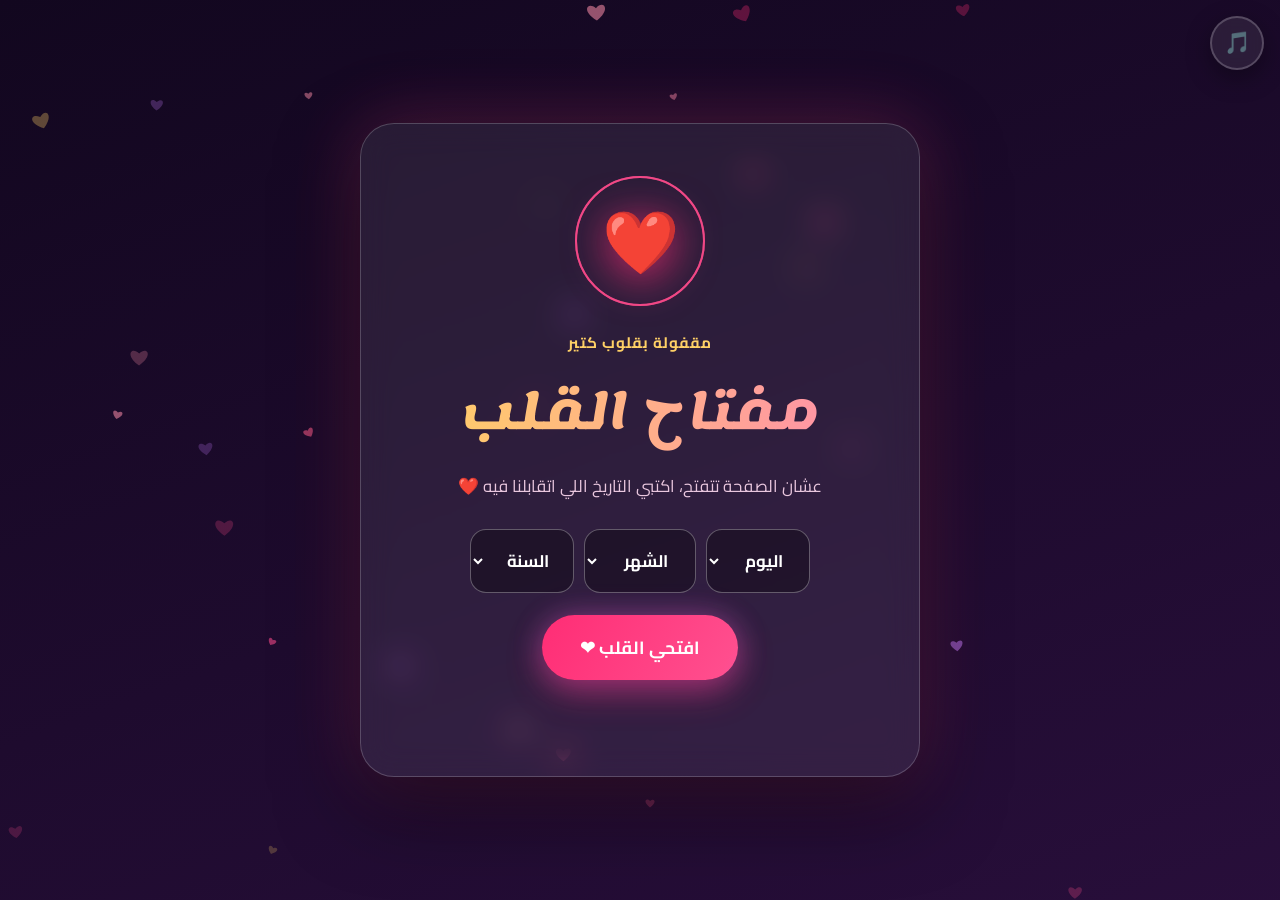
<file: index.html>
<!DOCTYPE html>
<html lang="ar" dir="rtl">
<head>
  <meta charset="UTF-8" />
  <meta name="viewport" content="width=device-width, initial-scale=1.0" />
  <title>أهلاً يا سندريلا 🎀</title>
  <meta name="description" content="رسالة صغيرة من القلب.. مخفية ورا قفل بحب" />
  <meta name="theme-color" content="#12071f" />
  <meta name="mobile-web-app-capable" content="yes" />

  <!-- خطوط عربية (لو مفيش إنترنت هيرجع للخط الافتراضي تلقائياً) -->
  <link rel="preconnect" href="https://fonts.googleapis.com" />
  <link rel="preconnect" href="https://fonts.gstatic.com" crossorigin />
  <link href="https://fonts.googleapis.com/css2?family=Aref+Ruqaa:wght@400;700&family=Cairo:wght@400;600;700;900&family=Lemonada:wght@500;600;700&display=swap" rel="stylesheet" />

  <link rel="stylesheet" href="style.css" />
</head>
<body>

  <!-- خلفية القلوب المتحرّكة -->
  <canvas id="bg" aria-hidden="true"></canvas>

  <!-- ومضة ضوء عند فتح القفل -->
  <div id="flash" aria-hidden="true"></div>

  <!-- ============ الموسيقى ============ -->
  <audio id="bgMusic" src="music.mp3" loop preload="auto"></audio>

  <button class="musicBtn" id="musicBtn" type="button" aria-label="تشغيل أو إيقاف الموسيقى" aria-pressed="true">
    <span class="musicBtn__icon" aria-hidden="true">🎵</span>
    <span class="musicBtn__eq" aria-hidden="true"><i></i><i></i><i></i></span>
  </button>

  <noscript>
    <p style="text-align:center;padding:40px;font-family:sans-serif">
      لازم تفعّل JavaScript عشان الصفحة تشتغل ❤️
    </p>
  </noscript>

  <!-- ============ شاشة القفل + الأسئلة ============ -->
  <section class="gate" id="gate">
    <div class="gate__card" id="gateCard">

      <div class="gate__heartWrap">
        <span class="gate__ring"></span>
        <span class="gate__ring gate__ring--2"></span>
        <span class="gate__heart">❤️</span>
      </div>

      <p class="gate__kicker" id="gateKicker">مقفولة بقلوب كتير</p>
      <h1 class="gate__title" id="gateTitle">مفتاح القلب</h1>
      <p class="gate__text" id="gateText">عشان الصفحة تتفتح، اكتبي التاريخ اللي اتقابلنا فيه ❤️</p>

      <!-- الخطوة 1: التاريخ -->
      <div id="dateBlock">
        <div class="gate__date">
          <select id="day" aria-label="اليوم"></select>
          <select id="month" aria-label="الشهر"></select>
          <select id="year" aria-label="السنة"></select>
        </div>
        <button class="btn" id="unlockBtn" type="button">افتحي القلب ❤</button>
      </div>

      <!-- الخطوة 2 و3: أسئلة بعد التاريخ -->
      <div class="gate__quiz" id="quizBlock" hidden>
        <p class="gate__q" id="quizQ"></p>
        <div class="gate__opts" id="quizOpts"></div>
      </div>

      <p class="gate__msg" id="gateMsg" role="status"></p>
      <p class="gate__hint" id="gateHint" hidden></p>
    </div>
  </section>

  <!-- ============ الصفحة بعد الفتح ============ -->
  <main class="page" id="page" hidden>

    <header class="hero reveal">
      <p class="hero__kicker" id="kicker"></p>
      <h1 class="hero__title" id="title"></h1>
      <p class="hero__sub" id="subtitle"></p>

      <a class="btn hero__cta" href="#letter" id="cta">دوسي هنا عشان تقري الرسالة 💌</a>

      <p class="counter__label">من يوم ما اتقابلنا لحد النهارده ☺️</p>
      <div class="counter">
        <div class="counter__box">
          <span class="counter__num" id="cDays">0</span>
          <span class="counter__unit">يوم</span>
        </div>
        <div class="counter__box">
          <span class="counter__num" id="cHours">0</span>
          <span class="counter__unit">ساعة</span>
        </div>
        <div class="counter__box">
          <span class="counter__num" id="cMins">0</span>
          <span class="counter__unit">دقيقة</span>
        </div>
        <div class="counter__box">
          <span class="counter__num" id="cSecs">0</span>
          <span class="counter__unit">ثانية</span>
        </div>
      </div>
    </header>

    <!-- ============ الرسالة ============ -->
    <section class="letter reveal" id="letter">

      <!-- سؤال فوق الرسالة -->
      <div class="quiz" id="loveQuiz">
        <span class="quiz__emoji" aria-hidden="true">💭</span>
        <p class="quiz__label">السؤال الأول..</p>
        <p class="quiz__q" id="loveQ"></p>
        <div class="quiz__opts" id="loveOpts"></div>
        <p class="quiz__msg" id="loveMsg" role="status"></p>
      </div>

      <!-- الرسالة نفسها -->
      <div class="letter__card" id="letterCard" hidden>
        <span class="letter__stamp" aria-hidden="true">💌</span>
        <h2 class="section__title">رسالة مني ليكِ</h2>
        <div class="letter__body" id="message"></div>
        <p class="letter__sign" id="sign"></p>
      </div>
    </section>

    <!-- ============ الأسباب ============ -->
    <section class="reasons reveal">
      <h2 class="section__title">ليه بحبك؟ 💖</h2>
      <div class="reasons__grid" id="reasons"></div>
    </section>

    <footer class="footer reveal">
      <p id="footerText"></p>
      <p class="footer__date" id="today"></p>
    </footer>
  </main>

  <script src="script.js"></script>
</body>
</html>
</file>
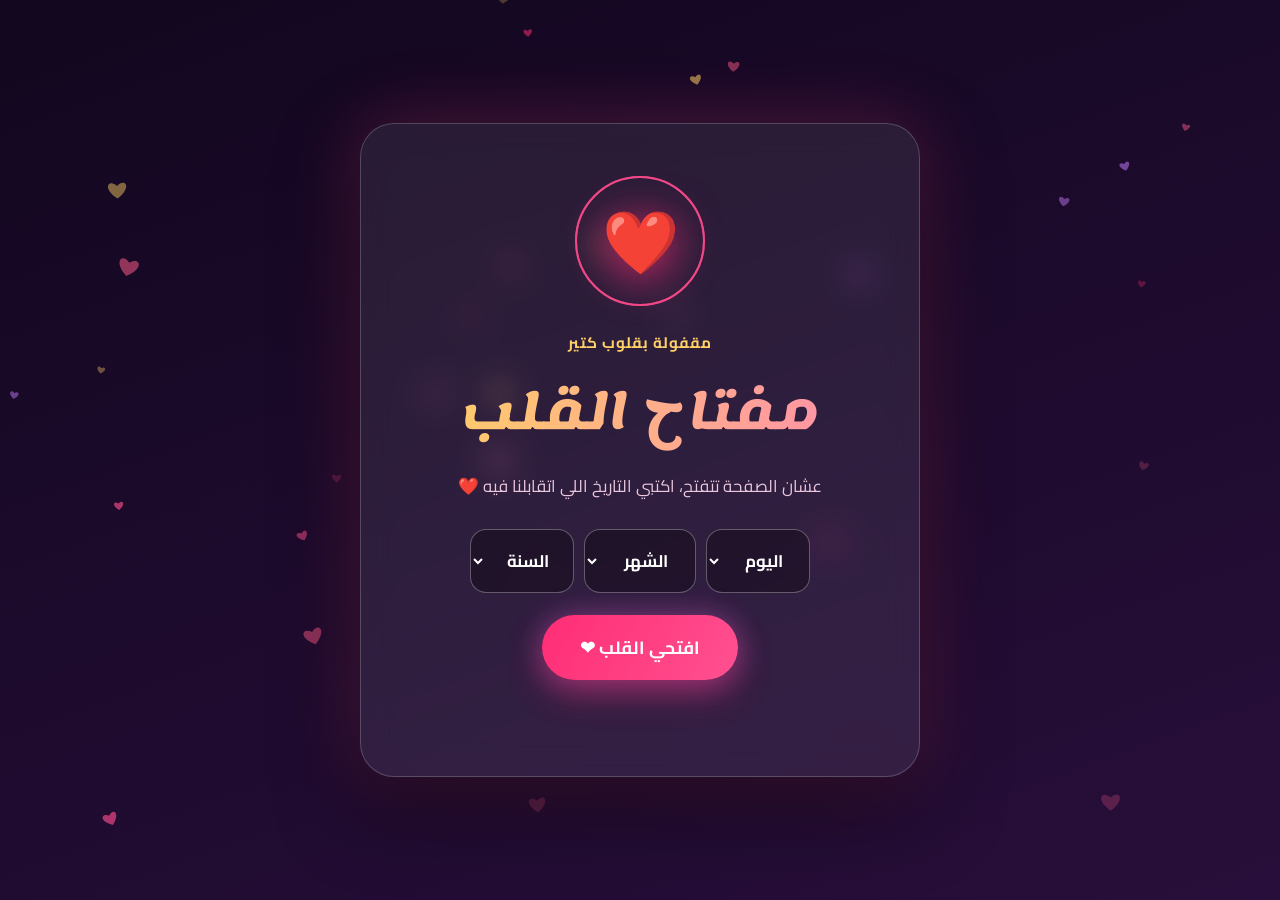
<file: standalone.html>
<!DOCTYPE html>
<html lang="ar" dir="rtl">
<head>
  <meta charset="UTF-8" />
  <meta name="viewport" content="width=device-width, initial-scale=1.0" />
  <title>أهلاً يا سندريلا 🎀</title>
  <meta name="description" content="رسالة صغيرة من القلب.. مخفية ورا قفل بحب" />
  <meta name="theme-color" content="#12071f" />
  <meta name="mobile-web-app-capable" content="yes" />

  <!-- خطوط عربية (لو مفيش إنترنت هيرجع للخط الافتراضي تلقائياً) -->
  <link rel="preconnect" href="https://fonts.googleapis.com" />
  <link rel="preconnect" href="https://fonts.gstatic.com" crossorigin />
  <link href="https://fonts.googleapis.com/css2?family=Aref+Ruqaa:wght@400;700&family=Cairo:wght@400;600;700;900&family=Lemonada:wght@500;600;700&display=swap" rel="stylesheet" />

  <style>
/* =========================================================
   الصفحة ملوّنة وجريئة — كل الألوان والحاجات في المتغيرات دي
   ========================================================= */
:root{
  --bg1:#12071f;
  --bg2:#2a0f3d;
  --bg3:#4a1148;
  --pink:#ff4d8d;
  --pink-deep:#ff2d75;
  --pink-soft:#ff8fab;
  --gold:#ffd166;
  --violet:#c77dff;
  --ink:#fff6fb;
  --muted:#e9c7de;
  --glass:rgba(255,255,255,.08);
  --glass-border:rgba(255,255,255,.2);
}

*{ margin:0; padding:0; box-sizing:border-box; }

/* مهم: قاعدة [hidden] الافتراضية في المتصفح بتتلغي بأي display من الكود بتاعنا،
   فبنفرضها عشان الأقسام المخفية تفضل مخفية فعلاً */
[hidden]{ display:none !important; }

html{ scroll-behavior:smooth; }

body{
  font-family:'Cairo','Segoe UI',Tahoma,sans-serif;
  color:var(--ink);
  min-height:100vh;
  overflow-x:hidden;
  /* منع تكبير النص التلقائي في كروم أندرويد */
  -webkit-text-size-adjust:100%;
  text-size-adjust:100%;
  /* بدون لون تظليل ضغط على الأزرار في الموبايل */
  -webkit-tap-highlight-color:transparent;
  background:linear-gradient(160deg,var(--bg1) 0%,var(--bg2) 55%,var(--bg3) 100%);
  background-size:200% 200%;
  animation:bgShift 18s ease-in-out infinite;
}

@keyframes bgShift{
  0%,100%{ background-position:0% 50%; }
  50%{ background-position:100% 50%; }
}

::selection{ background:var(--pink); color:#fff; }

/* خلفية القلوب */
#bg{
  position:fixed; inset:0;
  z-index:0; pointer-events:none;
}

/* ومضة الفتح */
#flash{
  position:fixed; inset:0; z-index:50; pointer-events:none; opacity:0;
  background:radial-gradient(circle at 50% 50%,
    rgba(255,255,255,.95),
    rgba(255,77,141,.6) 38%,
    rgba(199,125,255,.25) 58%,
    transparent 72%);
}
#flash.is-on{ animation:flash 1.1s ease-out forwards; }
@keyframes flash{
  0%{ opacity:0; }
  18%{ opacity:1; }
  100%{ opacity:0; }
}

/* ================= الأزرار ================= */
.btn{
  display:inline-block;
  border:0; cursor:pointer;
  touch-action:manipulation; /* استجابة أسرع للضغط على الموبايل */
  font-family:inherit; font-weight:700; font-size:1.1rem;
  color:#fff; text-decoration:none;
  padding:16px 38px; border-radius:999px;
  background:linear-gradient(120deg,var(--pink-deep),var(--pink) 45%,var(--violet));
  background-size:200% 200%;
  box-shadow:0 12px 35px rgba(255,45,117,.45), 0 0 30px rgba(199,125,255,.3);
  transition:transform .2s ease, box-shadow .2s ease, background-position .4s ease;
}
.btn:hover{ transform:translateY(-3px) scale(1.03); background-position:100% 50%;
  box-shadow:0 18px 45px rgba(255,45,117,.55), 0 0 45px rgba(199,125,255,.45); }
.btn:active{ transform:scale(.97); }
.btn.is-busy{ pointer-events:none; opacity:.85; }

.btn--ghost{
  background:transparent;
  border:2px solid rgba(255,255,255,.55);
  box-shadow:none;
  backdrop-filter:blur(6px);
}
.btn--ghost:hover{
  background:rgba(255,255,255,.12);
  box-shadow:0 0 30px rgba(255,255,255,.25);
}

/* ================= شاشة القفل ================= */
.gate{
  position:relative; z-index:10;
  min-height:100vh;
  min-height:100dvh; /* ارتفاع حقيقي في كروم أندرويد مع شريط العنوان */
  display:grid; place-items:center;
  padding:30px 18px;
  transition:opacity .6s ease, transform .6s ease;
}
.gate.is-gone{ opacity:0; transform:scale(.95) translateY(-30px); pointer-events:none; }

.gate__card{
  width:min(560px,100%);
  text-align:center;
  padding:clamp(28px,6vw,52px) clamp(20px,5vw,46px);
  background:var(--glass);
  border:1px solid var(--glass-border);
  border-radius:34px;
  backdrop-filter:blur(16px);
  -webkit-backdrop-filter:blur(16px);
  box-shadow:0 30px 80px rgba(0,0,0,.5), 0 0 70px rgba(255,77,141,.28);
  animation:cardIn .9s cubic-bezier(.2,.8,.25,1) both;
}
@keyframes cardIn{
  from{ opacity:0; transform:translateY(40px) scale(.94); }
  to{ opacity:1; transform:none; }
}
.gate__card.is-shake{ animation:shake .55s ease; }
@keyframes shake{
  10%,90%{ transform:translateX(-2px); }
  20%,80%{ transform:translateX(5px); }
  30%,50%,70%{ transform:translateX(-8px); }
  40%,60%{ transform:translateX(8px); }
}

/* قلب القفل بحلقات نابضة */
.gate__heartWrap{
  position:relative;
  width:130px; height:130px;
  margin:0 auto 22px;
  display:grid; place-items:center;
}
.gate__heart{
  font-size:62px; line-height:1;
  filter:drop-shadow(0 8px 22px rgba(255,45,117,.8));
  animation:beat 1.6s ease-in-out infinite;
  z-index:2;
}
@keyframes beat{
  0%,100%{ transform:scale(1); }
  30%{ transform:scale(1.16); }
  50%{ transform:scale(1.04); }
  70%{ transform:scale(1.12); }
}
.gate__ring{
  position:absolute; inset:0;
  border-radius:50%;
  border:2px solid rgba(255,77,141,.75);
  animation:ring 2s ease-out infinite;
}
.gate__ring--2{ animation-delay:1s; }
@keyframes ring{
  from{ transform:scale(.55); opacity:.9; }
  to{ transform:scale(1.25); opacity:0; }
}

.gate__kicker{
  color:var(--gold); font-weight:700; letter-spacing:1px;
  font-size:.95rem; margin-bottom:6px;
}
.gate__title{
  font-family:'Lemonada','Cairo',cursive;
  font-size:clamp(2rem,7vw,3rem);
  background:linear-gradient(90deg,var(--gold),var(--pink-soft),var(--violet),var(--gold));
  background-size:300% 100%;
  -webkit-background-clip:text; background-clip:text;
  color:transparent;
  animation:shine 5s linear infinite;
  margin-bottom:12px;
}
@keyframes shine{ to{ background-position:300% 0; } }

.gate__text{ color:var(--muted); font-size:1.05rem; line-height:1.9; margin-bottom:26px; }

.gate__date{
  display:flex; gap:10px; justify-content:center; flex-wrap:wrap;
  margin-bottom:22px;
}
.gate__date select{
  font-family:inherit; font-size:1.05rem; font-weight:700;
  color:#fff; text-align:center;
  padding:14px 12px; border-radius:16px;
  border:1px solid rgba(255,255,255,.3);
  background:rgba(0,0,0,.32);
  cursor:pointer; min-width:104px;
  transition:border-color .2s ease, box-shadow .2s ease;
}
.gate__date select:focus{
  outline:none; border-color:var(--pink);
  box-shadow:0 0 0 4px rgba(255,77,141,.28);
}
.gate__date option{ color:#1a1a1a; background:#fff; }

.gate__msg{
  min-height:28px; margin-top:16px;
  font-weight:700; color:var(--pink-soft);
}
.gate__hint{
  margin-top:6px; font-size:.95rem; color:var(--gold);
  background:rgba(255,209,102,.12);
  border:1px dashed rgba(255,209,102,.55);
  border-radius:14px; padding:10px 14px;
}

/* ================= الصفحة بعد الفتح ================= */
.page{
  position:relative; z-index:5;
  opacity:0;
}
.page.is-visible{ animation:pageIn 1s ease .15s both; }
@keyframes pageIn{ from{ opacity:0; transform:translateY(24px); } to{ opacity:1; transform:none; } }

/* ظهور الأقسام عند التمرير */
.reveal{
  opacity:0; transform:translateY(36px);
  transition:opacity .8s ease, transform .8s cubic-bezier(.2,.7,.2,1);
}
.reveal.is-visible{ opacity:1; transform:none; }

section{ padding:70px 20px; max-width:1100px; margin:0 auto; }

.section__title{
  font-family:'Lemonada','Cairo',cursive;
  text-align:center;
  font-size:clamp(1.6rem,5vw,2.6rem);
  color:var(--gold);
  margin-bottom:40px;
  text-shadow:0 0 30px rgba(255,209,102,.45);
}

/* ================= الهيرو ================= */
.hero{
  min-height:92vh;
  min-height:92dvh;
  display:flex; flex-direction:column; align-items:center; justify-content:center;
  text-align:center; gap:16px;
  padding-top:60px;
}
.hero__kicker{
  color:var(--pink-soft); font-weight:700; font-size:1.05rem;
  letter-spacing:2px;
}
.hero__title{
  font-family:'Lemonada','Cairo',cursive;
  font-size:clamp(2.3rem,8vw,5rem);
  line-height:1.5;
  background:linear-gradient(90deg,var(--gold),var(--pink-soft),var(--violet),var(--gold));
  background-size:300% 100%;
  -webkit-background-clip:text; background-clip:text;
  color:transparent;
  animation:shine 6s linear infinite;
  filter:drop-shadow(0 10px 35px rgba(255,77,141,.35));
}
.hero__sub{ color:var(--muted); font-size:clamp(1rem,2.5vw,1.25rem); max-width:640px; line-height:2; }

/* عداد الأيام */
.counter__label{ color:var(--gold); font-weight:700; margin-top:24px; }
.counter{ display:flex; gap:14px; flex-wrap:wrap; justify-content:center; }
.counter__box{
  min-width:96px;
  padding:18px 14px;
  background:var(--glass);
  border:1px solid var(--glass-border);
  border-radius:24px;
  backdrop-filter:blur(10px);
  box-shadow:0 15px 40px rgba(0,0,0,.35), inset 0 1px 0 rgba(255,255,255,.25);
  transition:transform .25s ease, box-shadow .25s ease;
}
.counter__box:hover{ transform:translateY(-6px) scale(1.05);
  box-shadow:0 22px 50px rgba(0,0,0,.45), 0 0 30px rgba(255,77,141,.4); }
.counter__num{
  display:block;
  font-size:clamp(1.7rem,5vw,2.7rem);
  font-weight:900;
  background:linear-gradient(180deg,#fff,var(--gold));
  -webkit-background-clip:text; background-clip:text; color:transparent;
}
.counter__unit{ color:var(--muted); font-size:.9rem; font-weight:700; }

/* ================= الرسالة ================= */
.letter__card{
  position:relative;
  background:rgba(255,255,255,.07);
  border:1px solid var(--glass-border);
  border-radius:34px;
  padding:clamp(30px,6vw,64px) clamp(22px,6vw,70px);
  backdrop-filter:blur(14px);
  box-shadow:0 35px 90px rgba(0,0,0,.5), 0 0 80px rgba(199,125,255,.22);
  overflow:hidden;
}
.letter__card::before{
  content:""; position:absolute; top:-70px; left:-70px;
  width:220px; height:220px; border-radius:50%;
  background:radial-gradient(circle,rgba(255,77,141,.55),transparent 70%);
}
.letter__card::after{
  content:""; position:absolute; bottom:-80px; right:-80px;
  width:260px; height:260px; border-radius:50%;
  background:radial-gradient(circle,rgba(199,125,255,.45),transparent 70%);
}
.letter__stamp{
  position:absolute; top:22px; left:26px;
  font-size:44px; transform:rotate(-15deg);
  filter:drop-shadow(0 6px 16px rgba(0,0,0,.4));
  animation:beat 2.4s ease-in-out infinite;
}
.letter__body{ position:relative; z-index:2; }

.line{
  font-family:'Aref Ruqaa','Amiri',serif;
  font-size:clamp(1.15rem,2.8vw,1.6rem);
  line-height:2.3;
  color:#ffeef6;
  margin-bottom:22px;
  opacity:0; transform:translateY(18px);
  transition:opacity .9s ease, transform .9s ease;
  transition-delay:calc(var(--i) * .45s);
}
.letter__card.is-open .line{ opacity:1; transform:none; }
.line:first-child{ color:var(--gold); font-weight:700; font-size:clamp(1.3rem,3.4vw,1.9rem); }

.letter__sign{
  position:relative; z-index:2;
  margin-top:34px; text-align:left;
  font-family:'Lemonada','Cairo',cursive;
  font-size:clamp(1.1rem,3vw,1.5rem);
  color:var(--pink-soft);
  line-height:2;
  opacity:0; transform:translateY(18px);
  transition:.9s ease 2s;
}
.letter__card.is-open .letter__sign{ opacity:1; transform:none; }
.letter__card.is-open{ animation:cardIn .9s ease both; }

/* ================= الأسباب ================= */
.reasons__grid{
  display:grid;
  grid-template-columns:repeat(auto-fit,minmax(240px,1fr));
  gap:20px;
}
.reason{
  background:var(--glass);
  border:1px solid var(--glass-border);
  border-radius:26px;
  padding:28px 22px;
  text-align:center;
  backdrop-filter:blur(10px);
  transition:transform .3s ease, box-shadow .3s ease, border-color .3s ease;
}
.reason:hover{
  transform:translateY(-8px) rotate(-1deg);
  border-color:var(--pink);
  box-shadow:0 25px 55px rgba(0,0,0,.45), 0 0 40px rgba(255,77,141,.4);
}
.reason__emoji{ font-size:38px; display:block; margin-bottom:12px; }
.reason__text{ font-weight:700; line-height:1.9; color:#ffe9f3; font-size:1.05rem; }

/* ================= الفوتر ================= */
.footer{ text-align:center; padding-bottom:70px; }
.footer p{ font-weight:700; color:var(--pink-soft); font-size:1.1rem; }
.footer__date{ margin-top:8px; color:var(--muted); font-weight:400 !important; font-size:.95rem !important; }

/* ================= أسئلة القفل والرسالة ================= */
.gate__q{
  font-family:'Lemonada','Cairo',cursive;
  font-size:clamp(1.1rem,4vw,1.5rem);
  color:#fff; line-height:1.9;
  margin-bottom:20px;
}
.gate__opts{ display:grid; gap:12px; }

/* زرار الاختيارات (بيتستخدم في سؤال القفل وسؤال الرسالة) */
.opt{
  font-family:inherit; font-size:1.05rem; font-weight:700;
  touch-action:manipulation;
  color:#fff; text-align:center; cursor:pointer;
  padding:15px 18px; border-radius:18px;
  border:1px solid rgba(255,255,255,.3);
  background:rgba(255,255,255,.08);
  backdrop-filter:blur(8px);
  transition:transform .2s ease, background .25s ease, border-color .25s ease, box-shadow .25s ease;
}
.opt:hover{
  transform:translateY(-3px);
  background:rgba(255,77,141,.28);
  border-color:var(--pink);
  box-shadow:0 12px 30px rgba(255,77,141,.4);
}
.opt:active{ transform:scale(.97); }
.opt.is-wrong{ animation:shake .5s ease; border-color:#ff2d75; background:rgba(255,45,117,.3); }
.opt.is-correct{
  background:linear-gradient(120deg,#16a34a,#4ade80);
  border-color:transparent; color:#052e12;
  box-shadow:0 12px 35px rgba(74,222,128,.5);
  transform:translateY(-3px) scale(1.03);
}

.gate__msg.is-ok{ color:#7dffa8; }

/* ---- سؤال فوق الرسالة ---- */
.quiz{
  position:relative; z-index:2;
  text-align:center;
  background:rgba(255,255,255,.08);
  border:1px solid var(--glass-border);
  border-radius:34px;
  padding:clamp(26px,5vw,50px) clamp(20px,5vw,50px);
  backdrop-filter:blur(14px);
  box-shadow:0 30px 70px rgba(0,0,0,.45), 0 0 70px rgba(255,209,102,.2);
  margin-bottom:34px;
}
.quiz__emoji{ font-size:46px; display:block; margin-bottom:8px; }
.quiz__label{ color:var(--gold); font-weight:700; letter-spacing:1px; margin-bottom:8px; }
.quiz__q{
  font-family:'Lemonada','Cairo',cursive;
  font-size:clamp(1.15rem,3.6vw,1.7rem);
  line-height:1.9; margin-bottom:26px;
}
.quiz__opts{
  display:grid; gap:12px;
  grid-template-columns:repeat(auto-fit,minmax(220px,1fr));
}
.quiz__msg{ min-height:30px; margin-top:16px; font-weight:700; color:var(--pink-soft); }
.quiz__msg.is-ok{ color:#7dffa8; }
.quiz__hint{
  margin-top:8px; font-size:.95rem; color:var(--gold);
  background:rgba(255,209,102,.12);
  border:1px dashed rgba(255,209,102,.55);
  border-radius:14px; padding:10px 14px;
}

/* ---- زرار الهيرو ---- */
.hero__cta{ margin-top:6px; }

/* ================= قلوب المؤشر ================= */
.trail{
  position:fixed; z-index:60; pointer-events:none;
  font-size:18px; line-height:1;
  animation:trailUp .9s ease-out forwards;
}
@keyframes trailUp{
  from{ opacity:1; transform:translate(0,0) scale(1); }
  to{ opacity:0; transform:translate(var(--dx),-52px) scale(.4) rotate(var(--rot)); }
}

/* ================= موبايل ================= */
@media (max-width:520px){
  .gate__date select{ min-width:0; flex:1 1 30%; }
  .counter__box{ min-width:74px; padding:14px 8px; }
  .letter__stamp{ font-size:32px; top:14px; left:14px; }
  section{ padding:55px 16px; }
}

@media (prefers-reduced-motion:reduce){
  *{ animation-duration:.01ms !important; transition-duration:.15s !important; }
}

</style>
</head>
<body>

  <!-- خلفية القلوب المتحرّكة -->
  <canvas id="bg" aria-hidden="true"></canvas>

  <!-- ومضة ضوء عند فتح القفل -->
  <div id="flash" aria-hidden="true"></div>

  <noscript>
    <p style="text-align:center;padding:40px;font-family:sans-serif">
      لازم تفعّل JavaScript عشان الصفحة تشتغل ❤️
    </p>
  </noscript>

  <!-- ============ شاشة القفل + الأسئلة ============ -->
  <section class="gate" id="gate">
    <div class="gate__card" id="gateCard">

      <div class="gate__heartWrap">
        <span class="gate__ring"></span>
        <span class="gate__ring gate__ring--2"></span>
        <span class="gate__heart">❤️</span>
      </div>

      <p class="gate__kicker" id="gateKicker">مقفولة بقلوب كتير</p>
      <h1 class="gate__title" id="gateTitle">مفتاح القلب</h1>
      <p class="gate__text" id="gateText">عشان الصفحة تتفتح، اكتبي التاريخ اللي اتقابلنا فيه ❤️</p>

      <!-- الخطوة 1: التاريخ -->
      <div id="dateBlock">
        <div class="gate__date">
          <select id="day" aria-label="اليوم"></select>
          <select id="month" aria-label="الشهر"></select>
          <select id="year" aria-label="السنة"></select>
        </div>
        <button class="btn" id="unlockBtn" type="button">افتحي القلب ❤</button>
      </div>

      <!-- الخطوة 2 و3: أسئلة بعد التاريخ -->
      <div class="gate__quiz" id="quizBlock" hidden>
        <p class="gate__q" id="quizQ"></p>
        <div class="gate__opts" id="quizOpts"></div>
      </div>

      <p class="gate__msg" id="gateMsg" role="status"></p>
      <p class="gate__hint" id="gateHint" hidden></p>
    </div>
  </section>

  <!-- ============ الصفحة بعد الفتح ============ -->
  <main class="page" id="page" hidden>

    <header class="hero reveal">
      <p class="hero__kicker" id="kicker"></p>
      <h1 class="hero__title" id="title"></h1>
      <p class="hero__sub" id="subtitle"></p>

      <a class="btn hero__cta" href="#letter" id="cta">دوسي هنا عشان تقري الرسالة 💌</a>

      <p class="counter__label">من يوم ما اتقابلنا لحد النهارده ☺️</p>
      <div class="counter">
        <div class="counter__box">
          <span class="counter__num" id="cDays">0</span>
          <span class="counter__unit">يوم</span>
        </div>
        <div class="counter__box">
          <span class="counter__num" id="cHours">0</span>
          <span class="counter__unit">ساعة</span>
        </div>
        <div class="counter__box">
          <span class="counter__num" id="cMins">0</span>
          <span class="counter__unit">دقيقة</span>
        </div>
        <div class="counter__box">
          <span class="counter__num" id="cSecs">0</span>
          <span class="counter__unit">ثانية</span>
        </div>
      </div>
    </header>

    <!-- ============ الرسالة ============ -->
    <section class="letter reveal" id="letter">

      <!-- سؤال فوق الرسالة -->
      <div class="quiz" id="loveQuiz">
        <span class="quiz__emoji" aria-hidden="true">💭</span>
        <p class="quiz__label">السؤال الأول..</p>
        <p class="quiz__q" id="loveQ"></p>
        <div class="quiz__opts" id="loveOpts"></div>
        <p class="quiz__msg" id="loveMsg" role="status"></p>
      </div>

      <!-- الرسالة نفسها -->
      <div class="letter__card" id="letterCard" hidden>
        <span class="letter__stamp" aria-hidden="true">💌</span>
        <h2 class="section__title">رسالة مني ليكِ</h2>
        <div class="letter__body" id="message"></div>
        <p class="letter__sign" id="sign"></p>
      </div>
    </section>

    <!-- ============ الأسباب ============ -->
    <section class="reasons reveal">
      <h2 class="section__title">ليه بحبك؟ 💖</h2>
      <div class="reasons__grid" id="reasons"></div>
    </section>

    <footer class="footer reveal">
      <p id="footerText"></p>
      <p class="footer__date" id="today"></p>
    </footer>
  </main>

  <script>
/* ==========================================================
   ======  ده كل اللي محتاج تعدله — الكونفج الأول في الملف  ======
   ========================================================== */
const CONFIG = {

  /* 1) تاريخ يوم ما اتقابلتوا (28 فبراير 2025) */
  correctDate: { year: 2025, month: 2, day: 28 },

  /* تلميح التاريخ لو غلط مرتين (اختياري) */
  dateHint: "تلميح: آخر يوم في فبراير.. والجو كان جميل 😍",

  /* 2) أسئلة القفل بعد التاريخ (يوم الجمعة + معاد القطر) */
  gateQuestions: [
    {
      q: "اليوم كان إيه؟ 📅",
      options: ["السبت", "الجمعة", "الأحد", "الخميس"],
      answer: "الجمعة",
      fail: "أوه.. مش دي، جربي تاني ❤️",
      ok: "أيوه! يوم الجمعة 😍",
      hint: "تلميح: آخر يوم في الأسبوع قبل السبت 😌"
    },
    {
      q: "معاد القطر كان الساعة كام؟ 🚆",
      options: ["الساعة 10", "الساعة 12", "الساعة 4", "الساعة 9"],
      answer: "الساعة 12",
      fail: "لسه غلط.. فكّري في معاد القطر 😉",
      ok: "بالظبط! الساعة 12 🎉",
      hint: "تلميح: في نص اليوم بالظبط 😉"
    }
  ],

  /* نطاق السنوات في القائمة */
  yearRange: { from: 2018, to: 2026 },

  /* 3) كلام صفحة الترحيب بعد فتح القفل */
  kicker: "أخيرًا.. فتحتي القفل ❤️",
  title: "أهلاً يا سندريلا 🎀",
  subtitle: "يا أحلى صدفة في حياتي.. ربنا يخليكِ ليا ❤️",
  cta: "دوسي هنا عشان تقري الرسالة 💌",

  /* 4) السؤال اللي فوق الرسالة */
  loveQuestion: {
    q: "تفتكري إيه أكتر حاجة بحبها فيكي؟ 💭",
    options: ["جمالك وشك الحلو", "ضحكتك وروحك الطفولية", "عينيك المليانة نور", "عطفك وحنانك"],
    answer: "ضحكتك وروحك الطفولية",
    fail: [
      "أوه.. مش دي، جربي تاني 😌",
      "لسه غلط.. بس إنتي قريبة أوي 😅",
      "فكّري في اللي بيضحك قلبي كل يوم 😉"
    ],
    hint: "تلميح: ده اللي بيضحكني أول ما بشوفك 😊",
    ok: "أيوه بالظبط! وبحب كل حاجة فيكِ ❤️"
  },

  /* 5) الرسالة */
  message: [
    "سندريلا الحلوة.. أول حاجة عايز أقولها لكِ إن قلبي ده بتاعكِ أنتِ بس، وعمري ما هفكر أكون مع حد غيركِ.",
    "أوعدكِ إني أكون جنبكِ في كل وقت.. في الحلو والصعب، ومهما حصل في الدنيا عمرني ما هسيبكِ ولا هبعد عنكِ.",
    "أنتِ أمانة في رقبتي، وضحكتكِ أجمل حاجة بسمعها، وهفضل أحبكِ لحد آخر نفس فيّا.. وبعده كمان.",
    "ربنا يخليكِ ليا ويعمل فيّا الخير عشان أكمل معاكِ.. أنا بحبكِ أكتر مما الكلام يقدر يقول ❤️"
  ],

  /* توقيع آخر الرسالة */
  signName: "بحبكِ يا سندريلا.. لآخر نفس ❤️",

  /* 6) أسباب الحب (زوّدي أو نقصني براحتك) */
  reasons: [
    "لإنكِ سبب ابتسامتي كل يوم",
    "لإنكِ بتسمعيّي حتى وإنا بكرر",
    "لإن وجودكِ بيخلي الدنيا أهدى",
    "لإنكِ أجمل مفاجأة حصلتلي",
    "لإنكِ بتصدقيني حتى في صمتنا",
    "لإن روحكِ الطفولية أجمل حاجة فيكِ"
  ],

  footer: "صُنع بحب.. لكِ يا سندريلا ❤️",

  emojis: ["💖","🌹","✨","🥰","🌙","☀️","💫","🎀"]
};

/* ==========================================================
   ============  كود التشغيل (مش محتاج تعدله)  ============
   ========================================================== */
const $ = (id) => document.getElementById(id);
const MONTHS = ["يناير","فبراير","مارس","أبريل","مايو","يونيو","يوليو","أغسطس","سبتمبر","أكتوبر","نوفمبر","ديسمبر"];
const REDUCED = window.matchMedia("(prefers-reduced-motion: reduce)").matches;

let gateFails = 0;   // محاولات غلط في سؤال القفل الحالي
let loveFails = 0;   // محاولات غلط في سؤال الرسالة

/* ---------- تعبئة القوائم المنسدلة ---------- */
function buildSelects(){
  const daySel = $("day"), monthSel = $("month"), yearSel = $("year");

  daySel.appendChild(new Option("اليوم", ""));
  for (let d = 1; d <= 31; d++) daySel.appendChild(new Option(d, d));

  monthSel.appendChild(new Option("الشهر", ""));
  MONTHS.forEach((m, i) => monthSel.appendChild(new Option(m, i + 1)));

  yearSel.appendChild(new Option("السنة", ""));
  for (let y = CONFIG.yearRange.to; y >= CONFIG.yearRange.from; y--) yearSel.appendChild(new Option(y, y));
}

/* ---------- تعبئة محتوى الصفحة من الكونفج ---------- */
function fillContent(){
  $("kicker").textContent   = CONFIG.kicker;
  $("title").textContent    = CONFIG.title;
  $("subtitle").textContent = CONFIG.subtitle;
  $("cta").textContent      = CONFIG.cta;
  $("sign").textContent     = CONFIG.signName;
  $("footerText").textContent = CONFIG.footer;
  $("loveQ").textContent    = CONFIG.loveQuestion.q;

  const msg = $("message");
  CONFIG.message.forEach((text, i) => {
    const p = document.createElement("p");
    p.className = "line";
    p.style.setProperty("--i", i);
    p.textContent = text;
    msg.appendChild(p);
  });

  const grid = $("reasons");
  CONFIG.reasons.forEach((text, i) => {
    const card = document.createElement("div");
    card.className = "reason";

    const emoji = document.createElement("span");
    emoji.className = "reason__emoji";
    emoji.textContent = CONFIG.emojis[i % CONFIG.emojis.length];

    const p = document.createElement("p");
    p.className = "reason__text";
    p.textContent = text;

    card.appendChild(emoji);
    card.appendChild(p);
    grid.appendChild(card);
  });

  const now = new Date();
  $("today").textContent =
    "في يوم " + now.getDate() + "/" + (now.getMonth() + 1) + "/" + now.getFullYear();
}

/* ==========================================================
   =================  شاشة القفل والأسئلة  =================
   ========================================================== */
function shake(el){
  el.classList.remove("is-shake");
  void el.offsetWidth; // إعادة تشغيل الأنيميشن
  el.classList.add("is-shake");
}

/* ----- الخطوة 1: التاريخ ----- */
function tryDate(){
  const d = +$("day").value;
  const m = +$("month").value;
  const y = +$("year").value;
  const msg = $("gateMsg");

  if (!d || !m || !y){
    shake($("gateCard"));
    msg.textContent = "اختاري اليوم والشهر والسنة الأول 📅";
    return;
  }

  const ok = d === CONFIG.correctDate.day &&
             m === CONFIG.correctDate.month &&
             y === CONFIG.correctDate.year;

  if (ok){
    msg.textContent = "";
    $("gateHint").hidden = true;
    showGateQuestion(0);
  } else {
    gateFails++;
    shake($("gateCard"));
    msg.textContent = gateFails === 1 ? "مش ده التاريخ.. جربي تاني ❤️" :
                      gateFails === 2 ? "لسه غلط.. فكّري كويس 😌" :
                                        "قاوية! بس القلب لسه مستنيكِ 😅";
    if (gateFails === 2 && CONFIG.dateHint){
      const hint = $("gateHint");
      hint.textContent = CONFIG.dateHint;
      hint.hidden = false;
    }
  }
}

/* ----- الخطوة 2 و3: أسئلة القفل ----- */
function showGateQuestion(index){
  const q = CONFIG.gateQuestions[index];
  gateFails = 0;

  $("dateBlock").hidden = true;
  $("quizBlock").hidden = false;
  $("gateTitle").textContent = "قبل ما نفتح.. سؤالين بس 😌";
  $("gateText").textContent = "جاوبى صح عشان القلب يتفتح ❤️";
  $("quizQ").textContent = q.q;
  $("gateMsg").textContent = "";
  $("gateMsg").classList.remove("is-ok");
  $("gateHint").hidden = true;

  const box = $("quizOpts");
  box.innerHTML = "";
  q.options.forEach(opt => {
    const b = document.createElement("button");
    b.type = "button";
    b.className = "opt";
    b.textContent = opt;
    b.addEventListener("click", () => answerGateQuestion(index, opt, b));
    box.appendChild(b);
  });
}

function answerGateQuestion(index, value, btn){
  const q = CONFIG.gateQuestions[index];
  const msg = $("gateMsg");

  if (value === q.answer){
    btn.classList.add("is-correct");
    msg.textContent = q.ok;
    msg.classList.add("is-ok");
    burst(window.innerWidth / 2, window.innerHeight / 2, 22);

    setTimeout(() => {
      if (index + 1 < CONFIG.gateQuestions.length){
        showGateQuestion(index + 1);
      } else {
        unlock(true);
      }
    }, 750);
  } else {
    gateFails++;
    btn.classList.add("is-wrong");
    setTimeout(() => btn.classList.remove("is-wrong"), 600);
    msg.classList.remove("is-ok");
    msg.textContent = q.fail;

    if (gateFails === 2 && q.hint){
      const hint = $("gateHint");
      hint.textContent = q.hint;
      hint.hidden = false;
    }
  }
}

/* ----- فتح القفل والانتقال للصفحة ----- */
function unlock(animate){
  try { sessionStorage.setItem("heartUnlocked", "1"); } catch(e){}

  const gate = $("gate");
  const page = $("page");

  const showPage = () => {
    page.hidden = false;
    page.classList.add("is-visible"); // مباشرة من غير rAF عشان المحتوى يظهر أكيد
    window.scrollTo(0, 0);
  };

  if (!animate){
    gate.hidden = true;
    showPage();
    return;
  }

  setTimeout(() => {
    $("flash").classList.add("is-on");
    burst(window.innerWidth / 2, window.innerHeight / 2, 70);
    gate.classList.add("is-gone");

    setTimeout(() => {
      gate.hidden = true;
      showPage();
    }, 620);
  }, 350);
}

/* ==========================================================
   ==============  سؤال فوق الرسالة + الرسالة  =============
   ========================================================== */
function setupLoveQuiz(){
  const q = CONFIG.loveQuestion;
  const box = $("loveOpts");
  box.innerHTML = "";
  q.options.forEach(opt => {
    const b = document.createElement("button");
    b.type = "button";
    b.className = "opt";
    b.textContent = opt;
    b.addEventListener("click", () => answerLoveQuestion(opt, b));
    box.appendChild(b);
  });
}

function answerLoveQuestion(value, btn){
  const q = CONFIG.loveQuestion;
  const msg = $("loveMsg");

  if (value === q.answer){
    btn.classList.add("is-correct");
    msg.textContent = q.ok;
    msg.classList.add("is-ok");
    try { sessionStorage.setItem("loveQuizDone", "1"); } catch(e){}

    setTimeout(() => revealLetter(true), 700);
  } else {
    loveFails++;
    btn.classList.add("is-wrong");
    setTimeout(() => btn.classList.remove("is-wrong"), 600);
    msg.classList.remove("is-ok");
    msg.textContent = q.fail[Math.min(loveFails - 1, q.fail.length - 1)];

    if (loveFails === 2 && q.hint){
      const hint = document.createElement("p");
      hint.className = "quiz__hint";
      hint.textContent = q.hint;
      if (!document.querySelector(".quiz__hint")) msg.after(hint);
    }
  }
}

/* ----- إظهار الرسالة بعد الإجابة الصح ----- */
function revealLetter(celebrate){
  const card = $("letterCard");
  if (!card.hidden) return;

  card.hidden = false;
  card.classList.add("is-open");

  if (celebrate){
    burst(window.innerWidth / 2, window.innerHeight / 2, 60);
    setTimeout(() => {
      card.scrollIntoView({ behavior: "smooth", block: "start" });
    }, 450);
  }
}

/* ==========================================================
   ==================  عداد الأيام  ========================
   ========================================================== */
function tick(){
  const start = new Date(CONFIG.correctDate.year, CONFIG.correctDate.month - 1, CONFIG.correctDate.day, 0, 0, 0);
  const secs = Math.max(0, Math.floor((Date.now() - start.getTime()) / 1000));

  $("cDays").textContent  = Math.floor(secs / 86400);
  $("cHours").textContent = Math.floor(secs % 86400 / 3600);
  $("cMins").textContent  = Math.floor(secs % 3600 / 60);
  $("cSecs").textContent  = secs % 60;
}

/* ---------- ظهور الأقسام عند التمرير ---------- */
function setupReveal(){
  const items = Array.from(document.querySelectorAll(".reveal"));
  if (!("IntersectionObserver" in window)){
    items.forEach(el => el.classList.add("is-visible"));
    return;
  }
  const io = new IntersectionObserver((entries) => {
    entries.forEach(e => {
      if (e.isIntersecting){
        e.target.classList.add("is-visible");
        io.unobserve(e.target);
      }
    });
  }, { threshold: 0.18 });
  items.forEach(el => io.observe(el));

  /* شبكة أمان: لو الـ IntersectionObserver ما اشتغلش (نافذة مصغّرة مثلاً)،
     نكشف أي قسم ظاهر في الشاشة يدوياً */
  const safety = setInterval(() => {
    let pending = 0;
    items.forEach(el => {
      if (el.classList.contains("is-visible")) return;
      const r = el.getBoundingClientRect();
      if (r.top < window.innerHeight * 0.9 && r.bottom > 0){
        el.classList.add("is-visible");
        io.unobserve(el);
      } else {
        pending++;
      }
    });
    if (pending === 0) clearInterval(safety);
  }, 700);
}

/* ==========================================================
   ==============  قلوب الخلفية والاحتفال  =================
   ========================================================== */
const canvas = $("bg");
const ctx = canvas.getContext("2d");
const COLORS = ["#ff4d8d","#ff8fab","#ffd166","#c77dff","#ff2d75","#ff5c8a"];
let W = 0, H = 0;
const ambient = [];
const particles = [];

function resize(){
  const dpr = Math.min(window.devicePixelRatio || 1, 2);
  W = window.innerWidth;
  H = window.innerHeight;
  canvas.width = W * dpr;
  canvas.height = H * dpr;
  canvas.style.width = W + "px";
  canvas.style.height = H + "px";
  ctx.setTransform(dpr, 0, 0, dpr, 0, 0);
}

function rand(a, b){ return a + Math.random() * (b - a); }
function pick(arr){ return arr[Math.floor(Math.random() * arr.length)]; }

function makeAmbient(fromBottom){
  return {
    x: rand(0, W),
    y: fromBottom ? H + rand(20, 160) : rand(-50, H),
    size: rand(6, 17),
    speed: rand(0.25, 0.85),
    sway: rand(0.4, 1.3),
    phase: rand(0, Math.PI * 2),
    rot: rand(-0.35, 0.35),
    color: pick(COLORS),
    alpha: rand(0.2, 0.65)
  };
}

function initAmbient(){
  const count = REDUCED ? 10 : Math.min(42, Math.max(16, Math.round(W / 40)));
  ambient.length = 0;
  for (let i = 0; i < count; i++) ambient.push(makeAmbient(false));
}

/* رسم قلب واحد */
function drawHeart(x, y, s, rot, color, alpha){
  ctx.save();
  ctx.translate(x, y);
  ctx.rotate(rot);
  ctx.scale(s, s);
  ctx.globalAlpha = alpha;
  ctx.fillStyle = color;
  ctx.beginPath();
  ctx.moveTo(0, 0);
  ctx.bezierCurveTo(-0.5, -0.5, -1, 0.1, 0, 0.8);
  ctx.bezierCurveTo(1, 0.1, 0.5, -0.5, 0, 0);
  ctx.closePath();
  ctx.fill();
  ctx.restore();
}

/* انفجار قلوب عند الفتح أو عند الضغط */
function burst(x, y, count){
  const n = REDUCED ? Math.min(15, count) : count;
  for (let i = 0; i < n; i++){
    const angle = rand(0, Math.PI * 2);
    const power = rand(2.5, 11);
    particles.push({
      x, y,
      vx: Math.cos(angle) * power,
      vy: Math.sin(angle) * power - 2,
      size: rand(6, 15),
      rot: rand(0, Math.PI * 2),
      vr: rand(-0.12, 0.12),
      color: pick(COLORS),
      life: 1,
      decay: rand(0.008, 0.017)
    });
  }
}

function loop(){
  ctx.clearRect(0, 0, W, H);

  // القلوب المتصاعدة
  for (const h of ambient){
    h.y -= h.speed;
    h.phase += 0.012;
    h.x += Math.sin(h.phase) * h.sway;
    if (h.y < -60) Object.assign(h, makeAmbient(true));
    drawHeart(h.x, h.y, h.size, h.rot + Math.sin(h.phase) * 0.2, h.color, h.alpha);
  }

  // قلوب الانفجار
  for (let i = particles.length - 1; i >= 0; i--){
    const p = particles[i];
    p.x += p.vx;
    p.y += p.vy;
    p.vy += 0.13;      // جاذبية
    p.vx *= 0.985;     // مقاومة الهواء
    p.vy *= 0.985;
    p.rot += p.vr;
    p.life -= p.decay;
    if (p.life <= 0){ particles.splice(i, 1); continue; }
    drawHeart(p.x, p.y, p.size, p.rot, p.color, Math.max(0, p.life));
  }

  requestAnimationFrame(loop);
}

/* قلوب صغيرة بتتبع المؤشر */
let lastTrail = 0;
function trailAt(x, y, now){
  if (REDUCED || now - lastTrail < 130) return;
  lastTrail = now;
  const el = document.createElement("span");
  el.className = "trail";
  el.textContent = pick(["❤️","💖","💕"]);
  el.style.left = x + "px";
  el.style.top = y + "px";
  el.style.setProperty("--dx", rand(-28, 28) + "px");
  el.style.setProperty("--rot", rand(-40, 40) + "deg");
  document.body.appendChild(el);
  setTimeout(() => el.remove(), 950);
}

/* ==========================================================
   ==================  التشغيل  ============================
   ========================================================== */
buildSelects();
fillContent();
setupLoveQuiz();
setupReveal();
tick();
setInterval(tick, 1000);

$("unlockBtn").addEventListener("click", tryDate);
document.querySelectorAll(".gate__date select").forEach(sel => {
  sel.addEventListener("change", () => { $("gateMsg").textContent = ""; });
  sel.addEventListener("keydown", (e) => { if (e.key === "Enter") tryDate(); });
});

// قلوب عند الضغط في أي مكان بعد الفتح
document.addEventListener("pointerdown", (e) => {
  if (!$("page").hidden) burst(e.clientX, e.clientY, 6);
});
document.addEventListener("pointermove", (e) => {
  if (!$("page").hidden) trailAt(e.clientX, e.clientY, performance.now());
});

// خلفية القلوب
window.addEventListener("resize", () => { resize(); initAmbient(); });
resize();
initAmbient();
requestAnimationFrame(loop);

/* فتح تلقائي: لو اللينك فيه skip (للمعاينة) أو لو الصفحة اتفتحت قبل كده
   أو لو سؤال الرسالة كان اتجاب عنه قبل كده */
const params = new URLSearchParams(location.search);
let unlockedBefore = false, quizDoneBefore = false;
try {
  unlockedBefore = sessionStorage.getItem("heartUnlocked") === "1";
  quizDoneBefore  = sessionStorage.getItem("loveQuizDone") === "1";
} catch(e){}

if (params.has("skip") || unlockedBefore) unlock(false);
if (params.has("skip") || quizDoneBefore) revealLetter(false);

</script>
</body>
</html>
</file>
<file: style.css>
/* =========================================================
   الصفحة ملوّنة وجريئة — كل الألوان والحاجات في المتغيرات دي
   ========================================================= */
:root{
  --bg1:#12071f;
  --bg2:#2a0f3d;
  --bg3:#4a1148;
  --pink:#ff4d8d;
  --pink-deep:#ff2d75;
  --pink-soft:#ff8fab;
  --gold:#ffd166;
  --violet:#c77dff;
  --ink:#fff6fb;
  --muted:#e9c7de;
  --glass:rgba(255,255,255,.08);
  --glass-border:rgba(255,255,255,.2);
}

*{ margin:0; padding:0; box-sizing:border-box; }

/* مهم: قاعدة [hidden] الافتراضية في المتصفح بتتلغي بأي display من الكود بتاعنا،
   فبنفرضها عشان الأقسام المخفية تفضل مخفية فعلاً */
[hidden]{ display:none !important; }

html{ scroll-behavior:smooth; }

body{
  font-family:'Cairo','Segoe UI',Tahoma,sans-serif;
  color:var(--ink);
  min-height:100vh;
  overflow-x:hidden;
  /* منع تكبير النص التلقائي في كروم أندرويد */
  -webkit-text-size-adjust:100%;
  text-size-adjust:100%;
  /* بدون لون تظليل ضغط على الأزرار في الموبايل */
  -webkit-tap-highlight-color:transparent;
  background:linear-gradient(160deg,var(--bg1) 0%,var(--bg2) 55%,var(--bg3) 100%);
  background-size:200% 200%;
  animation:bgShift 18s ease-in-out infinite;
}

@keyframes bgShift{
  0%,100%{ background-position:0% 50%; }
  50%{ background-position:100% 50%; }
}

::selection{ background:var(--pink); color:#fff; }

/* خلفية القلوب */
#bg{
  position:fixed; inset:0;
  z-index:0; pointer-events:none;
}

/* ومضة الفتح */
#flash{
  position:fixed; inset:0; z-index:50; pointer-events:none; opacity:0;
  background:radial-gradient(circle at 50% 50%,
    rgba(255,255,255,.95),
    rgba(255,77,141,.6) 38%,
    rgba(199,125,255,.25) 58%,
    transparent 72%);
}
#flash.is-on{ animation:flash 1.1s ease-out forwards; }
@keyframes flash{
  0%{ opacity:0; }
  18%{ opacity:1; }
  100%{ opacity:0; }
}

/* ================= الأزرار ================= */
.btn{
  display:inline-block;
  border:0; cursor:pointer;
  touch-action:manipulation; /* استجابة أسرع للضغط على الموبايل */
  font-family:inherit; font-weight:700; font-size:1.1rem;
  color:#fff; text-decoration:none;
  padding:16px 38px; border-radius:999px;
  background:linear-gradient(120deg,var(--pink-deep),var(--pink) 45%,var(--violet));
  background-size:200% 200%;
  box-shadow:0 12px 35px rgba(255,45,117,.45), 0 0 30px rgba(199,125,255,.3);
  transition:transform .2s ease, box-shadow .2s ease, background-position .4s ease;
}
.btn:hover{ transform:translateY(-3px) scale(1.03); background-position:100% 50%;
  box-shadow:0 18px 45px rgba(255,45,117,.55), 0 0 45px rgba(199,125,255,.45); }
.btn:active{ transform:scale(.97); }
.btn.is-busy{ pointer-events:none; opacity:.85; }

.btn--ghost{
  background:transparent;
  border:2px solid rgba(255,255,255,.55);
  box-shadow:none;
  backdrop-filter:blur(6px);
}
.btn--ghost:hover{
  background:rgba(255,255,255,.12);
  box-shadow:0 0 30px rgba(255,255,255,.25);
}

/* ================= زر الموسيقى ================= */
.musicBtn{
  position:fixed;
  top:16px; inset-inline-start:16px;
  z-index:70;
  width:54px; height:54px;
  display:flex; align-items:center; justify-content:center; gap:3px;
  border-radius:50%;
  border:2px solid var(--glass-border);
  background:var(--glass);
  backdrop-filter:blur(8px);
  -webkit-backdrop-filter:blur(8px);
  cursor:pointer;
  box-shadow:0 8px 24px rgba(0,0,0,.35);
  transition:transform .2s ease, box-shadow .2s ease;
  -webkit-tap-highlight-color:transparent;
}
.musicBtn:hover{ transform:scale(1.08); box-shadow:0 0 24px rgba(255,77,141,.5); }
.musicBtn:active{ transform:scale(.94); }

.musicBtn__icon{ font-size:1.35rem; line-height:1; }

/* شريطات الصوت المتحركة */
.musicBtn__eq{ display:none; align-items:flex-end; gap:3px; height:16px; }
.musicBtn.is-playing .musicBtn__eq{ display:flex; }
.musicBtn.is-playing .musicBtn__icon{ display:none; }
.musicBtn__eq i{
  width:4px; border-radius:3px;
  background:var(--pink);
  animation:eq .8s ease-in-out infinite;
}
.musicBtn__eq i:nth-child(1){ height:8px;  animation-delay:0s;    }
.musicBtn__eq i:nth-child(2){ height:16px; animation-delay:.15s; }
.musicBtn__eq i:nth-child(3){ height:11px; animation-delay:.3s;  }
@keyframes eq{
  0%,100%{ transform:scaleY(.45); }
  50%{ transform:scaleY(1); }
}
/* لما الموسيقى متوقفة: زر عادي من غير أنيميشن */
.musicBtn:not(.is-playing) .musicBtn__eq i{ animation:none; transform:scaleY(.6); }

/* ================= شاشة القفل ================= */
.gate{
  position:relative; z-index:10;
  min-height:100vh;
  min-height:100dvh; /* ارتفاع حقيقي في كروم أندرويد مع شريط العنوان */
  display:grid; place-items:center;
  padding:30px 18px;
  transition:opacity .6s ease, transform .6s ease;
}
.gate.is-gone{ opacity:0; transform:scale(.95) translateY(-30px); pointer-events:none; }

.gate__card{
  width:min(560px,100%);
  text-align:center;
  padding:clamp(28px,6vw,52px) clamp(20px,5vw,46px);
  background:var(--glass);
  border:1px solid var(--glass-border);
  border-radius:34px;
  backdrop-filter:blur(16px);
  -webkit-backdrop-filter:blur(16px);
  box-shadow:0 30px 80px rgba(0,0,0,.5), 0 0 70px rgba(255,77,141,.28);
  animation:cardIn .9s cubic-bezier(.2,.8,.25,1) both;
}
@keyframes cardIn{
  from{ opacity:0; transform:translateY(40px) scale(.94); }
  to{ opacity:1; transform:none; }
}
.gate__card.is-shake{ animation:shake .55s ease; }
@keyframes shake{
  10%,90%{ transform:translateX(-2px); }
  20%,80%{ transform:translateX(5px); }
  30%,50%,70%{ transform:translateX(-8px); }
  40%,60%{ transform:translateX(8px); }
}

/* قلب القفل بحلقات نابضة */
.gate__heartWrap{
  position:relative;
  width:130px; height:130px;
  margin:0 auto 22px;
  display:grid; place-items:center;
}
.gate__heart{
  font-size:62px; line-height:1;
  filter:drop-shadow(0 8px 22px rgba(255,45,117,.8));
  animation:beat 1.6s ease-in-out infinite;
  z-index:2;
}
@keyframes beat{
  0%,100%{ transform:scale(1); }
  30%{ transform:scale(1.16); }
  50%{ transform:scale(1.04); }
  70%{ transform:scale(1.12); }
}
.gate__ring{
  position:absolute; inset:0;
  border-radius:50%;
  border:2px solid rgba(255,77,141,.75);
  animation:ring 2s ease-out infinite;
}
.gate__ring--2{ animation-delay:1s; }
@keyframes ring{
  from{ transform:scale(.55); opacity:.9; }
  to{ transform:scale(1.25); opacity:0; }
}

.gate__kicker{
  color:var(--gold); font-weight:700; letter-spacing:1px;
  font-size:.95rem; margin-bottom:6px;
}
.gate__title{
  font-family:'Lemonada','Cairo',cursive;
  font-size:clamp(2rem,7vw,3rem);
  background:linear-gradient(90deg,var(--gold),var(--pink-soft),var(--violet),var(--gold));
  background-size:300% 100%;
  -webkit-background-clip:text; background-clip:text;
  color:transparent;
  animation:shine 5s linear infinite;
  margin-bottom:12px;
}
@keyframes shine{ to{ background-position:300% 0; } }

.gate__text{ color:var(--muted); font-size:1.05rem; line-height:1.9; margin-bottom:26px; }

.gate__date{
  display:flex; gap:10px; justify-content:center; flex-wrap:wrap;
  margin-bottom:22px;
}
.gate__date select{
  font-family:inherit; font-size:1.05rem; font-weight:700;
  color:#fff; text-align:center;
  padding:14px 12px; border-radius:16px;
  border:1px solid rgba(255,255,255,.3);
  background:rgba(0,0,0,.32);
  cursor:pointer; min-width:104px;
  transition:border-color .2s ease, box-shadow .2s ease;
}
.gate__date select:focus{
  outline:none; border-color:var(--pink);
  box-shadow:0 0 0 4px rgba(255,77,141,.28);
}
.gate__date option{ color:#1a1a1a; background:#fff; }

.gate__msg{
  min-height:28px; margin-top:16px;
  font-weight:700; color:var(--pink-soft);
}
.gate__hint{
  margin-top:6px; font-size:.95rem; color:var(--gold);
  background:rgba(255,209,102,.12);
  border:1px dashed rgba(255,209,102,.55);
  border-radius:14px; padding:10px 14px;
}

/* ================= الصفحة بعد الفتح ================= */
.page{
  position:relative; z-index:5;
  opacity:0;
}
.page.is-visible{ animation:pageIn 1s ease .15s both; }
@keyframes pageIn{ from{ opacity:0; transform:translateY(24px); } to{ opacity:1; transform:none; } }

/* ظهور الأقسام عند التمرير */
.reveal{
  opacity:0; transform:translateY(36px);
  transition:opacity .8s ease, transform .8s cubic-bezier(.2,.7,.2,1);
}
.reveal.is-visible{ opacity:1; transform:none; }

section{ padding:70px 20px; max-width:1100px; margin:0 auto; }

.section__title{
  font-family:'Lemonada','Cairo',cursive;
  text-align:center;
  font-size:clamp(1.6rem,5vw,2.6rem);
  color:var(--gold);
  margin-bottom:40px;
  text-shadow:0 0 30px rgba(255,209,102,.45);
}

/* ================= الهيرو ================= */
.hero{
  min-height:92vh;
  min-height:92dvh;
  display:flex; flex-direction:column; align-items:center; justify-content:center;
  text-align:center; gap:16px;
  padding-top:60px;
}
.hero__kicker{
  color:var(--pink-soft); font-weight:700; font-size:1.05rem;
  letter-spacing:2px;
}
.hero__title{
  font-family:'Lemonada','Cairo',cursive;
  font-size:clamp(2.3rem,8vw,5rem);
  line-height:1.5;
  background:linear-gradient(90deg,var(--gold),var(--pink-soft),var(--violet),var(--gold));
  background-size:300% 100%;
  -webkit-background-clip:text; background-clip:text;
  color:transparent;
  animation:shine 6s linear infinite;
  filter:drop-shadow(0 10px 35px rgba(255,77,141,.35));
}
.hero__sub{ color:var(--muted); font-size:clamp(1rem,2.5vw,1.25rem); max-width:640px; line-height:2; }

/* عداد الأيام */
.counter__label{ color:var(--gold); font-weight:700; margin-top:24px; }
.counter{ display:flex; gap:14px; flex-wrap:wrap; justify-content:center; }
.counter__box{
  min-width:96px;
  padding:18px 14px;
  background:var(--glass);
  border:1px solid var(--glass-border);
  border-radius:24px;
  backdrop-filter:blur(10px);
  box-shadow:0 15px 40px rgba(0,0,0,.35), inset 0 1px 0 rgba(255,255,255,.25);
  transition:transform .25s ease, box-shadow .25s ease;
}
.counter__box:hover{ transform:translateY(-6px) scale(1.05);
  box-shadow:0 22px 50px rgba(0,0,0,.45), 0 0 30px rgba(255,77,141,.4); }
.counter__num{
  display:block;
  font-size:clamp(1.7rem,5vw,2.7rem);
  font-weight:900;
  background:linear-gradient(180deg,#fff,var(--gold));
  -webkit-background-clip:text; background-clip:text; color:transparent;
}
.counter__unit{ color:var(--muted); font-size:.9rem; font-weight:700; }

/* ================= الرسالة ================= */
.letter__card{
  position:relative;
  background:rgba(255,255,255,.07);
  border:1px solid var(--glass-border);
  border-radius:34px;
  padding:clamp(30px,6vw,64px) clamp(22px,6vw,70px);
  backdrop-filter:blur(14px);
  box-shadow:0 35px 90px rgba(0,0,0,.5), 0 0 80px rgba(199,125,255,.22);
  overflow:hidden;
}
.letter__card::before{
  content:""; position:absolute; top:-70px; left:-70px;
  width:220px; height:220px; border-radius:50%;
  background:radial-gradient(circle,rgba(255,77,141,.55),transparent 70%);
}
.letter__card::after{
  content:""; position:absolute; bottom:-80px; right:-80px;
  width:260px; height:260px; border-radius:50%;
  background:radial-gradient(circle,rgba(199,125,255,.45),transparent 70%);
}
.letter__stamp{
  position:absolute; top:22px; left:26px;
  font-size:44px; transform:rotate(-15deg);
  filter:drop-shadow(0 6px 16px rgba(0,0,0,.4));
  animation:beat 2.4s ease-in-out infinite;
}
.letter__body{ position:relative; z-index:2; }

.line{
  font-family:'Aref Ruqaa','Amiri',serif;
  font-size:clamp(1.15rem,2.8vw,1.6rem);
  line-height:2.3;
  color:#ffeef6;
  margin-bottom:22px;
  opacity:0; transform:translateY(18px);
  transition:opacity .9s ease, transform .9s ease;
  transition-delay:calc(var(--i) * .45s);
}
.letter__card.is-open .line{ opacity:1; transform:none; }
.line:first-child{ color:var(--gold); font-weight:700; font-size:clamp(1.3rem,3.4vw,1.9rem); }

.letter__sign{
  position:relative; z-index:2;
  margin-top:34px; text-align:left;
  font-family:'Lemonada','Cairo',cursive;
  font-size:clamp(1.1rem,3vw,1.5rem);
  color:var(--pink-soft);
  line-height:2;
  opacity:0; transform:translateY(18px);
  transition:.9s ease 2s;
}
.letter__card.is-open .letter__sign{ opacity:1; transform:none; }
.letter__card.is-open{ animation:cardIn .9s ease both; }

/* ================= الأسباب ================= */
.reasons__grid{
  display:grid;
  grid-template-columns:repeat(auto-fit,minmax(240px,1fr));
  gap:20px;
}
.reason{
  background:var(--glass);
  border:1px solid var(--glass-border);
  border-radius:26px;
  padding:28px 22px;
  text-align:center;
  backdrop-filter:blur(10px);
  transition:transform .3s ease, box-shadow .3s ease, border-color .3s ease;
}
.reason:hover{
  transform:translateY(-8px) rotate(-1deg);
  border-color:var(--pink);
  box-shadow:0 25px 55px rgba(0,0,0,.45), 0 0 40px rgba(255,77,141,.4);
}
.reason__emoji{ font-size:38px; display:block; margin-bottom:12px; }
.reason__text{ font-weight:700; line-height:1.9; color:#ffe9f3; font-size:1.05rem; }

/* ================= الفوتر ================= */
.footer{ text-align:center; padding-bottom:70px; }
.footer p{ font-weight:700; color:var(--pink-soft); font-size:1.1rem; }
.footer__date{ margin-top:8px; color:var(--muted); font-weight:400 !important; font-size:.95rem !important; }

/* ================= أسئلة القفل والرسالة ================= */
.gate__q{
  font-family:'Lemonada','Cairo',cursive;
  font-size:clamp(1.1rem,4vw,1.5rem);
  color:#fff; line-height:1.9;
  margin-bottom:20px;
}
.gate__opts{ display:grid; gap:12px; }

/* زرار الاختيارات (بيتستخدم في سؤال القفل وسؤال الرسالة) */
.opt{
  font-family:inherit; font-size:1.05rem; font-weight:700;
  touch-action:manipulation;
  color:#fff; text-align:center; cursor:pointer;
  padding:15px 18px; border-radius:18px;
  border:1px solid rgba(255,255,255,.3);
  background:rgba(255,255,255,.08);
  backdrop-filter:blur(8px);
  transition:transform .2s ease, background .25s ease, border-color .25s ease, box-shadow .25s ease;
}
.opt:hover{
  transform:translateY(-3px);
  background:rgba(255,77,141,.28);
  border-color:var(--pink);
  box-shadow:0 12px 30px rgba(255,77,141,.4);
}
.opt:active{ transform:scale(.97); }
.opt.is-wrong{ animation:shake .5s ease; border-color:#ff2d75; background:rgba(255,45,117,.3); }
.opt.is-correct{
  background:linear-gradient(120deg,#16a34a,#4ade80);
  border-color:transparent; color:#052e12;
  box-shadow:0 12px 35px rgba(74,222,128,.5);
  transform:translateY(-3px) scale(1.03);
}

.gate__msg.is-ok{ color:#7dffa8; }

/* ---- سؤال فوق الرسالة ---- */
.quiz{
  position:relative; z-index:2;
  text-align:center;
  background:rgba(255,255,255,.08);
  border:1px solid var(--glass-border);
  border-radius:34px;
  padding:clamp(26px,5vw,50px) clamp(20px,5vw,50px);
  backdrop-filter:blur(14px);
  box-shadow:0 30px 70px rgba(0,0,0,.45), 0 0 70px rgba(255,209,102,.2);
  margin-bottom:34px;
}
.quiz__emoji{ font-size:46px; display:block; margin-bottom:8px; }
.quiz__label{ color:var(--gold); font-weight:700; letter-spacing:1px; margin-bottom:8px; }
.quiz__q{
  font-family:'Lemonada','Cairo',cursive;
  font-size:clamp(1.15rem,3.6vw,1.7rem);
  line-height:1.9; margin-bottom:26px;
}
.quiz__opts{
  display:grid; gap:12px;
  grid-template-columns:repeat(auto-fit,minmax(220px,1fr));
}
.quiz__msg{ min-height:30px; margin-top:16px; font-weight:700; color:var(--pink-soft); }
.quiz__msg.is-ok{ color:#7dffa8; }
.quiz__hint{
  margin-top:8px; font-size:.95rem; color:var(--gold);
  background:rgba(255,209,102,.12);
  border:1px dashed rgba(255,209,102,.55);
  border-radius:14px; padding:10px 14px;
}

/* ---- زرار الهيرو ---- */
.hero__cta{ margin-top:6px; }

/* ================= قلوب المؤشر ================= */
.trail{
  position:fixed; z-index:60; pointer-events:none;
  font-size:18px; line-height:1;
  animation:trailUp .9s ease-out forwards;
}
@keyframes trailUp{
  from{ opacity:1; transform:translate(0,0) scale(1); }
  to{ opacity:0; transform:translate(var(--dx),-52px) scale(.4) rotate(var(--rot)); }
}

/* ================= موبايل ================= */
@media (max-width:520px){
  .gate__date select{ min-width:0; flex:1 1 30%; }
  .counter__box{ min-width:74px; padding:14px 8px; }
  .letter__stamp{ font-size:32px; top:14px; left:14px; }
  section{ padding:55px 16px; }
}

@media (prefers-reduced-motion:reduce){
  *{ animation-duration:.01ms !important; transition-duration:.15s !important; }
}
</file>
